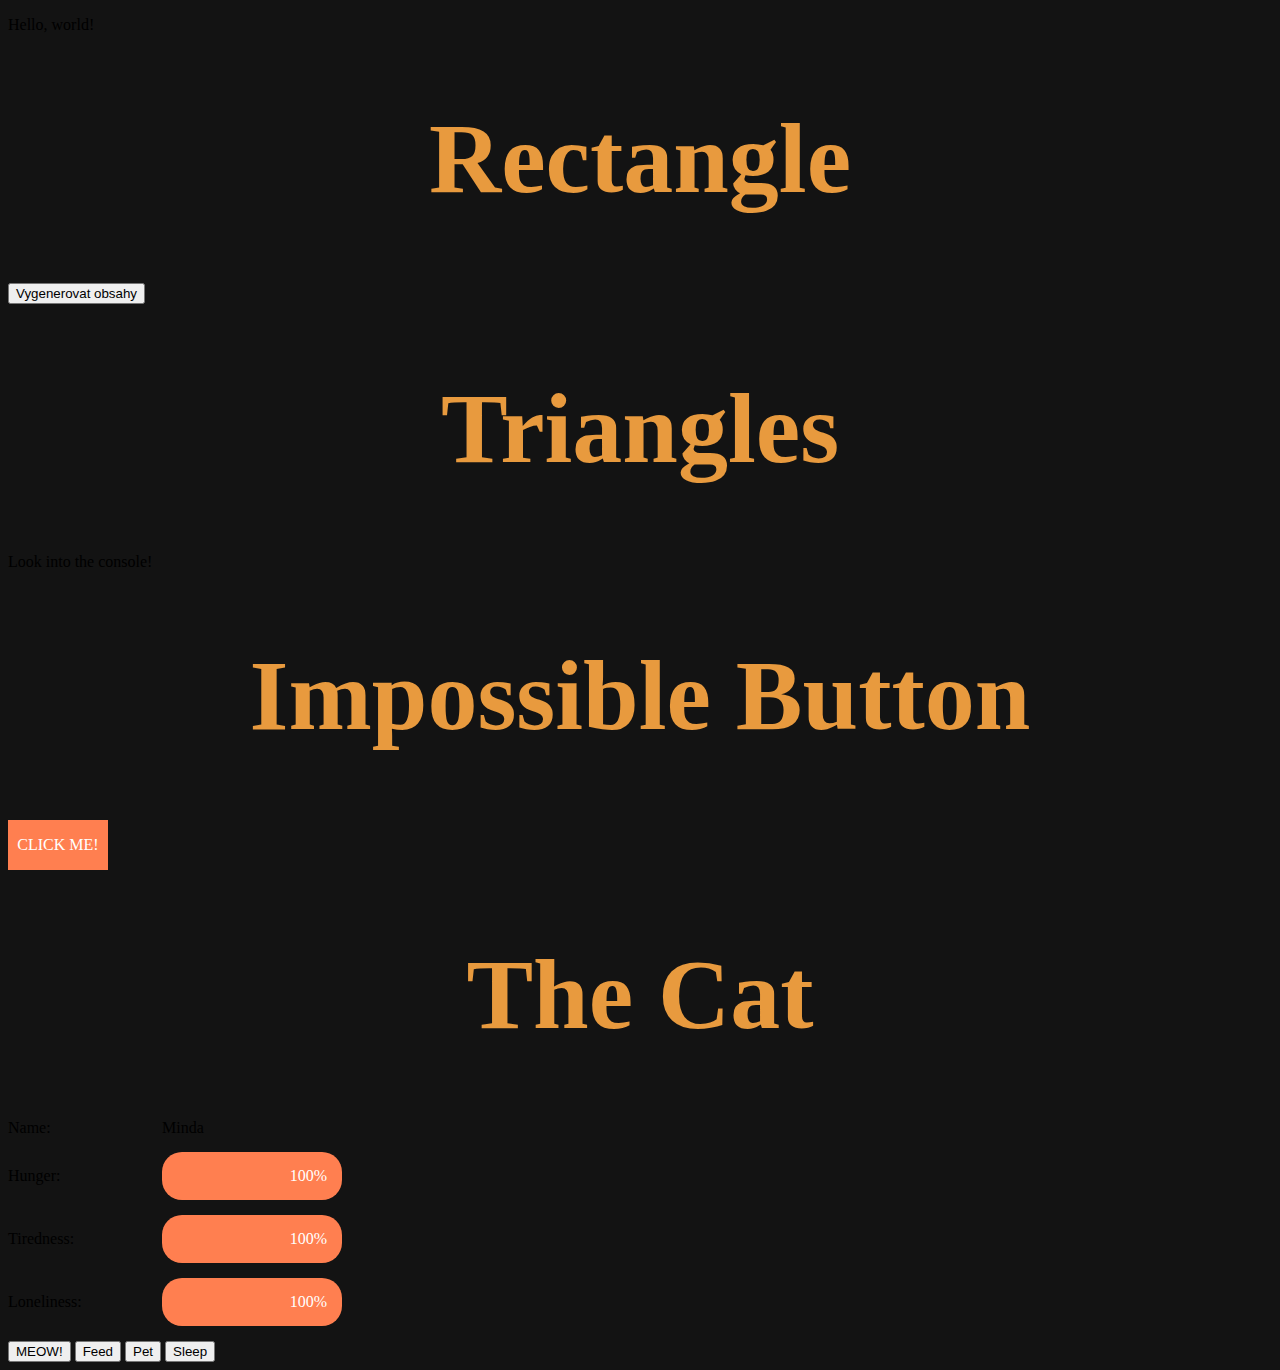
<file: index.html>
<!DOCTYPE html>
<html lang="en" dir="ltr">

<head>
    <meta charset="utf-8">
    <title>Appmixer JS Exercise</title>
    <link rel="stylesheet" href="style.css">
</head>

<body>
<p>Hello, world!</p>

<h1>Rectangle</h1>
<button onclick="generateRectangleAreas()">Vygenerovat obsahy</button>
<div id="exercise1"></div>

<h1>Triangles</h1>
<div id="exercise2">Look into the console!</div>

<h1>Impossible Button</h1>
<div id="exercise3">
    <div id="impossibleButton">CLICK ME!</div>
</div>

<h1>The Cat</h1>
<div id="exercise4">
    <div class="chart-row">
        <span class="chart-label">Name: </span>
        <span id="catName">Minda</span>
    </div>
    <div class="chart-row">
        <span class="chart-label">Hunger: </span>
        <span class="chart-bar-wrapper">
            <span class="chart-bar" id="catHunger">100%</span>
        </span>
    </div>
    <div class="chart-row">
        <span class="chart-label">Tiredness: </span>
        <span class="chart-bar-wrapper">
            <span class="chart-bar" id="catTiredness">100%</span>
        </span>
    </div>
    <div class="chart-row">
        <span class="chart-label">Loneliness: </span>
        <span class="chart-bar-wrapper">
            <span class="chart-bar" id="catLoneliness">100%</span>
        </span>
    </div>
    <button id="meow">MEOW!</button>
    <button id="feedButton">Feed</button>
    <button id="petButton">Pet</button>
    <button id="sleepButton">Sleep</button>
</div>

<script src="./exercise/exercise1.js"></script>
<script src="script.js"></script>
</body>

</html>
</file>
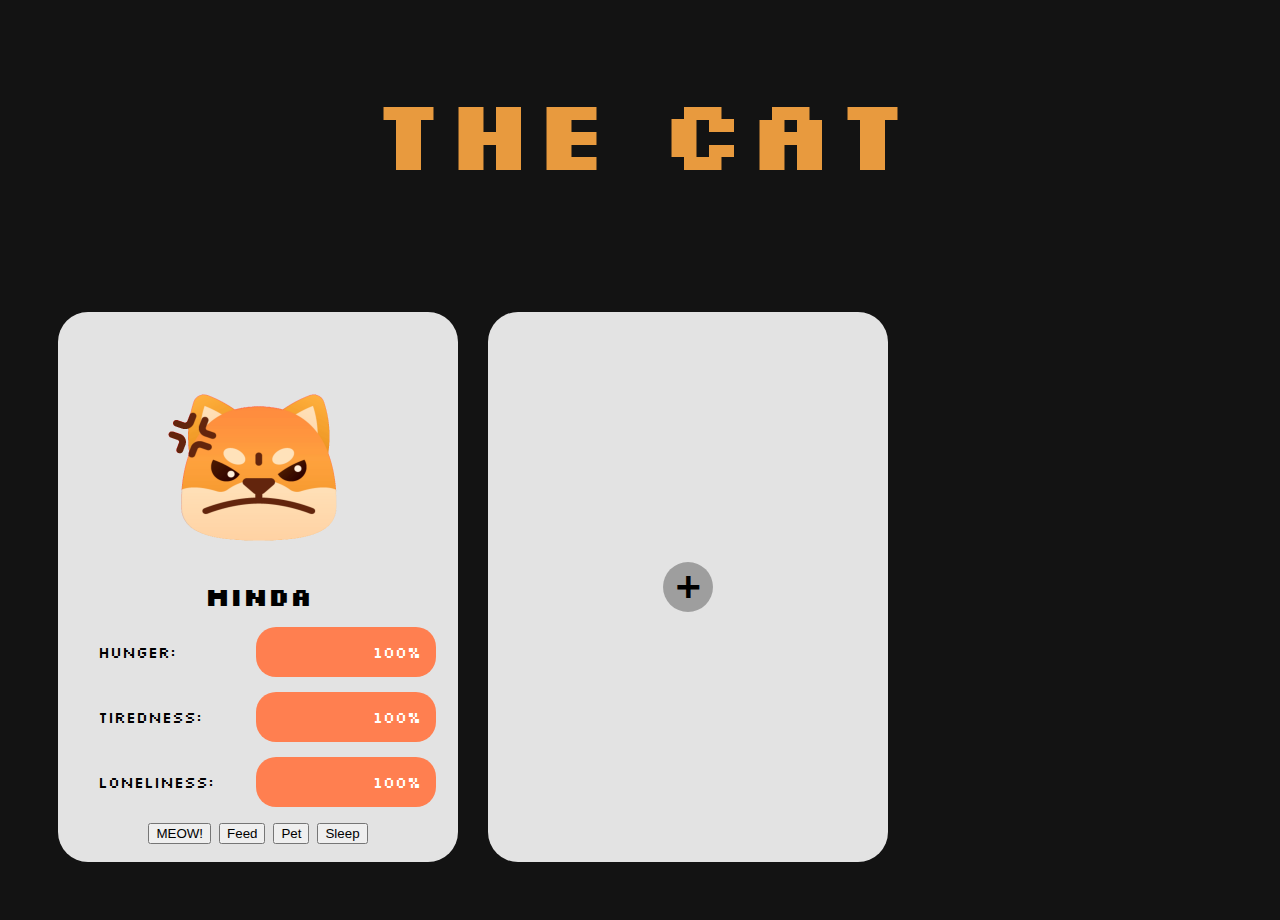
<file: tamagotchi.html>
<!DOCTYPE html>
<html lang="en" dir="ltr">

<head>
    <meta charset="utf-8">
    <title>Appmixer JS Exercise</title>

    <meta name="viewport" content="width=device-width, initial-scale=1.0">

    <link rel="preconnect" href="https://fonts.googleapis.com">
    <link rel="preconnect" href="https://fonts.gstatic.com" crossorigin>
    <link href="https://fonts.googleapis.com/css2?family=Silkscreen:wght@400;700&display=swap" rel="stylesheet">

    <link rel="stylesheet" href="style.css">
</head>

<body>
<h1>The Cat</h1>
<div id="cats-container">
    <div class="cat-card" data-id="0">
        <img src="images/angry-cat.gif" width="250"/>
        <div class="chart-row">
            <span class="cat-name">Minda</span>
        </div>
        <div class="chart-wrapper">
            <div class="chart-row">
                <span class="chart-label">Hunger: </span>
                <div class="chart-bar-wrapper">
                    <div class="chart-bar cat-hunger">100%</div>
                </div>
            </div>
            <div class="chart-row">
                <span class="chart-label">Tiredness: </span>
                <div class="chart-bar-wrapper">
                    <div class="chart-bar cat-tiredness">100%</div>
                </div>
            </div>
            <div class="chart-row">
                <span class="chart-label">Loneliness: </span>
                <div class="chart-bar-wrapper">
                    <div class="chart-bar cat-loneliness">100%</div>
                </div>
            </div>
        </div>
        <div>
            <button class="meow">MEOW!</button>
            <button class="feedButton">Feed</button>
            <button class="petButton">Pet</button>
            <button class="sleepButton">Sleep</button>
        </div>
    </div>
    <div class="cat-card" id="newCard">
        <span class="plus-icon">+</span>
    </div>
</div>

<script src="tamagotchi.js"></script>
</body>

</html>
</file>
<file: style.css>
body {
    background: #131313;
    font-family: 'Silkscreen', cursive;
}

h1 {
    font-size: 100px;
    color: white;
    text-align: center;

    background: linear-gradient(-45deg, #6355a4, #6355a4, #e89a3e, #e89a3e);
    -webkit-background-clip: text;
    -webkit-text-fill-color: transparent;
    animation: animated_text 10s ease-in-out infinite;
    -moz-animation: animated_text 10s ease-in-out infinite;
    -webkit-animation: animated_text 10s ease-in-out infinite;
    background-size: 300%;
}

#impossibleButton {
    height: 50px;
    width: 100px;
    background-color: coral;
    color: white;
    line-height: 50px;
    text-align: center;
    cursor: pointer;
}

#cats-container {
    display: flex;
    gap: 30px;
    padding: 50px;
    flex-wrap: wrap;
}

.chart-wrapper {
    width: 80%;
}

.chart-row {
    margin-bottom: 15px;
}

.chart-label {
    display: inline-block;
    width: 150px;
}

.chart-bar-wrapper {
    display: inline-block;
    width: 150px;
}

.chart-bar {
    display: inline-block;
    width: 100%;
    background-color: coral;
    color: white;
    padding: 15px;
    border-radius: 20px;
    text-align: right;
    transition: width 400ms;
}

.cat-card {
    height: 550px;
    width: 400px;
    border-radius: 30px;
    background: #e3e3e3;
    display: flex;
    flex-direction: column;
    justify-content: center;
    align-items: center;
}

.plus-icon {
    background-color: rgba(0, 0, 0, .3);
    width: 50px;
    height: 50px;
    text-align: center;
    border-radius: 50%;
    cursor: pointer;
}

#newCard {
    font-size: 35px;
    cursor: pointer;
    transition: 300ms;
}

#newCard:hover {
    opacity: .9;
}

.cat-name {
    font-size: 25px;
    font-weight: bold;
}

@keyframes animated_text {
    0% {
        background-position: 0 50%;
    }
    50% {
        background-position: 100% 50%;
    }
    100% {
        background-position: 0 50%;
    }
}

@media screen and (max-width: 499px) {

    h1 {
        font-size: 50px;
    }

    .chart-bar-wrapper {
        width: 100%;
    }

    .chart-bar {
        padding: 5px;
    }

    #newCard {
        height: 150px;
    }
}
</file>
